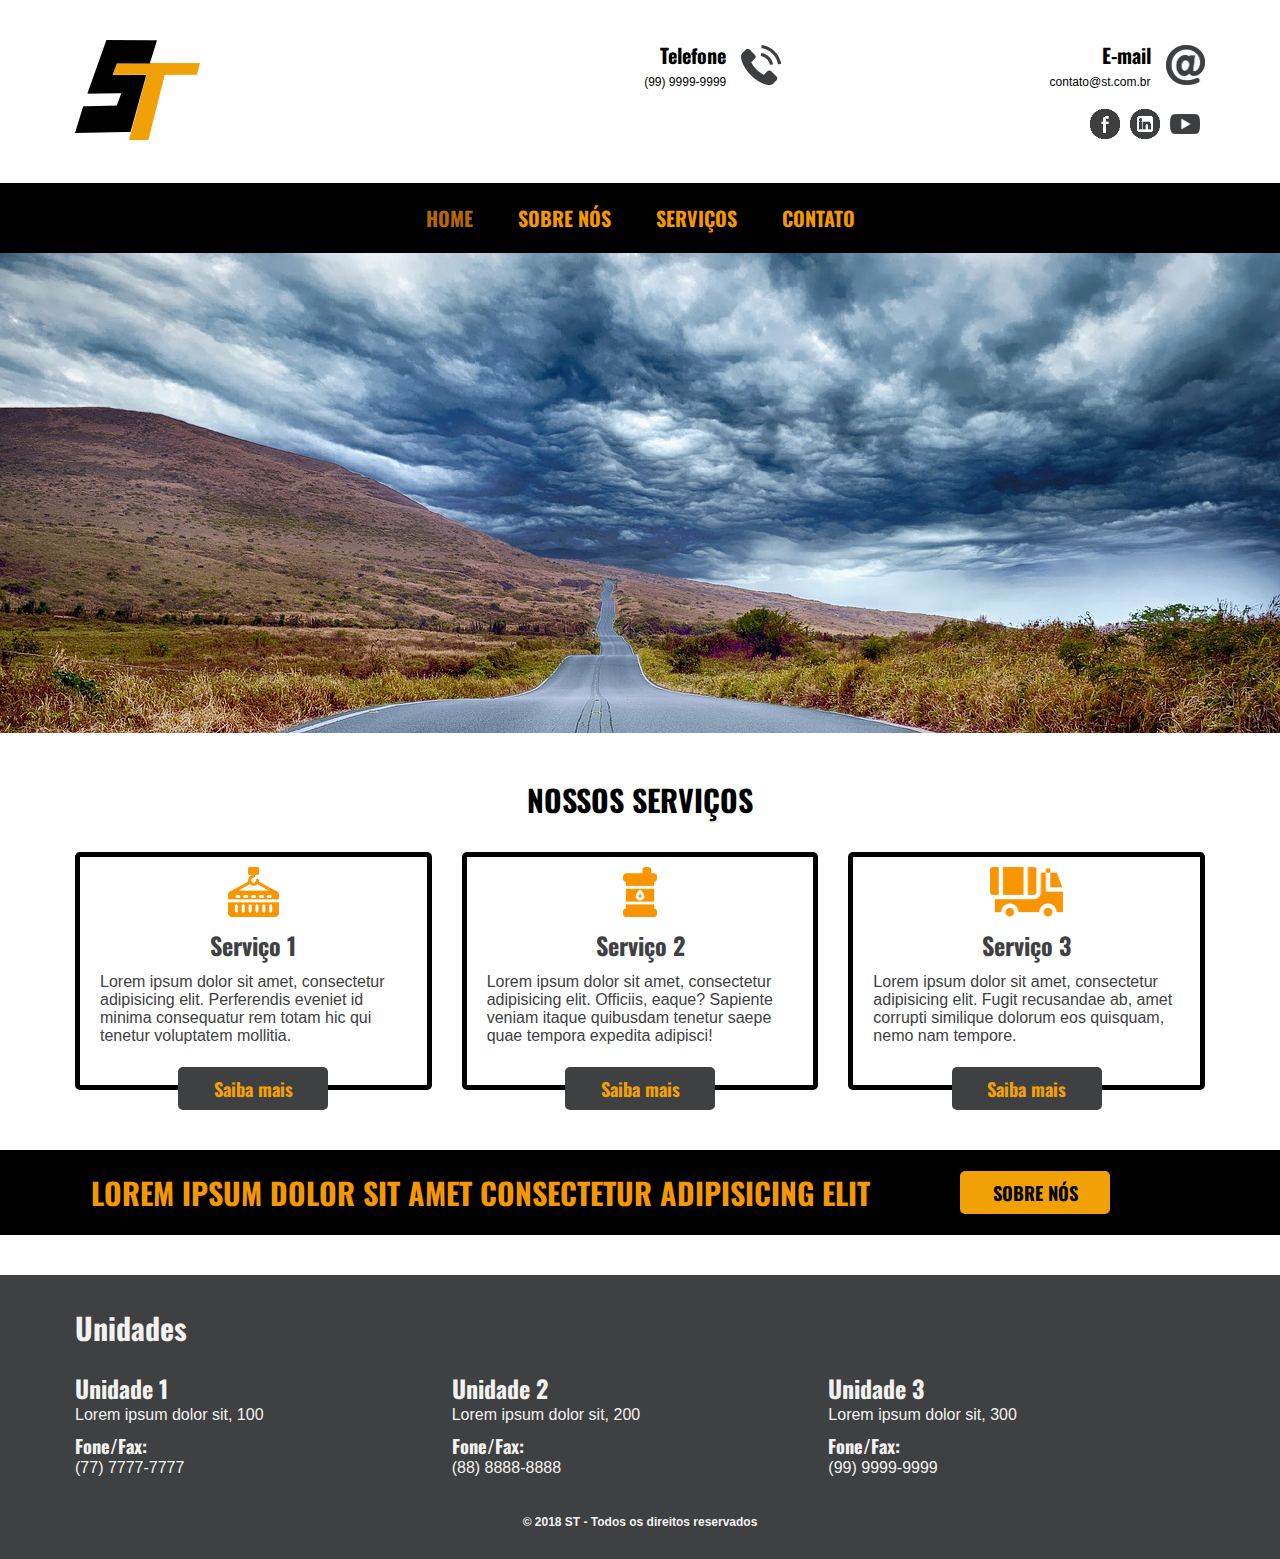
<file: index.html>
<!doctype html>
<html lang="pt-br">
    <head>
        <meta charset="utf-8">
        <meta name="viewport" content="width=device-width, initial-scale=1">
        <title>ST</title>
        <link rel="stylesheet" href="assets/css/style.css">
    </head>
    <body>
		<header class="container row">
			<div class="col _25">
				<h1 id="logo" title="ST">ST</h1>
			</div>

			<div class="col _75">
				<div class="row">
					<div class="col contact-item">
						<img src="assets/img/icons/telefone.png" alt="Ícone de Telefone">
						<h2>Telefone</h2>
						<address>(99) 9999-9999</address>
					</div>

					<div class="col contact-item">
						<img src="assets/img/icons/email.png" alt="Ícone de E-mail">
						<h2>E-mail</h2>
						<address><a href="mailto:contato@st.com.br" class="mail">contato@st.com.br</a></address>
					</div>
				</div>

				<div class="row" id="social-icons">
					<a href="#" target="_blank"><img src="assets/img/icons/facebook.png" alt="Ícone do Facebook"></a>
					<a href="#" target="_blank"><img src="assets/img/icons/linkedin.png" alt="Ícone do Linkedin"></a>
					<a href="#" target="_blank"><img src="assets/img/icons/youtube.png" alt="Ícone do Youtube"></a>
				</div>
			</div>
		</header>

		<nav id="menu">
			<button id="menu-control" onclick="controlMenu()">
				<img src="assets/img/icons/menu.png" alt="Ícone do menu">
			</button>
			<ul id="menu-container" class="close">
				<li class="menu-item" id="selected">Home</li>
				<li class="menu-item"><a href="sobre-nos.html">Sobre Nós</a></li>
				<li class="menu-item"><a href="servicos.html">Serviços</a></li>
				<li class="menu-item"><a href="contato.html">Contato</a></li>
			</ul>
		</nav>
		
		<main>
			<div id="banner">
				<img src="assets/img/banner.jpg" alt="Banner - ST">
			</div>

			<section class="container" id="services">
				<h2>Nossos Serviços</h2>
				<div class="row services-container">
					<div class="col services-item">
						<img src="assets/img/icons/servico1-icon.png" alt="Ícone do serviço 1">
						<h3>Serviço 1</h3>
						<p>Lorem ipsum dolor sit amet, consectetur adipisicing elit. Perferendis eveniet id minima consequatur rem totam hic qui tenetur voluptatem mollitia.</p>
						<a href="servico1.html" class="btn services-btn">Saiba mais</a>
					</div>
					<div class="col services-item">
						<img src="assets/img/icons/servico2-icon.png" alt="Ícone do serviço 2">
						<h3>Serviço 2</h3>
						<p>Lorem ipsum dolor sit amet, consectetur adipisicing elit. Officiis, eaque? Sapiente veniam itaque quibusdam tenetur saepe quae tempora expedita adipisci!</p>
						<a href="servico2.html" class="btn services-btn">Saiba mais</a>
					</div>
					<div class="col services-item">
						<img src="assets/img/icons/servico3-icon.png" alt="Ícone do serviço 3">
						<h3>Serviço 3</h3>
						<p>Lorem ipsum dolor sit amet, consectetur adipisicing elit. Fugit recusandae ab, amet corrupti similique dolorum eos quisquam, nemo nam tempore.</p>
						<a href="servico3.html" class="btn services-btn">Saiba mais</a>
					</div>
				</div>	
			</section>

			<div id="slogan" class="row">
				<div class="col _75">
					<h2>Lorem ipsum dolor sit amet consectetur adipisicing elit</h2>
				</div>
				<div class="col _25">
					<a href="sobre-nos.html" class="btn" id="slogan-btn">Sobre nós</a>
				</div>
			</div>
		</main>

		<footer>
			<div class="container">
				<h2>Unidades</h2>
				<div class="row">
					<div class="col location-container">
						<div class="location-info">
							<h3>Unidade 1</h3>
							<address>Lorem ipsum dolor sit, 100</address>
						</div>
							
						<div class="location-info">
							<h4>Fone/Fax:</h4>
							<address>(77) 7777-7777</address>
						</div>
					</div>

					<div class="col location-container">
						<div class="location-info">
							<h3>Unidade 2</h3>
							<address>Lorem ipsum dolor sit, 200</address>
						</div>
							
						<div class="location-info">
							<h4>Fone/Fax:</h4>
							<address>(88) 8888-8888</address>
						</div>
					</div>

					<div class="col location-container">
						<div class="location-info">
							<h3>Unidade 3</h3>
							<address>Lorem ipsum dolor sit, 300</address>
						</div>
							
						<div class="location-info">
							<h4>Fone/Fax:</h4>
							<address>(99) 9999-9999</address>
						</div>
					</div>
				</div>
				<p id="copy">© 2018 ST - Todos os direitos reservados</p>
			</div>
		</footer>

		<script src="assets/js/main.js"></script>
    </body>
</html>
</file>
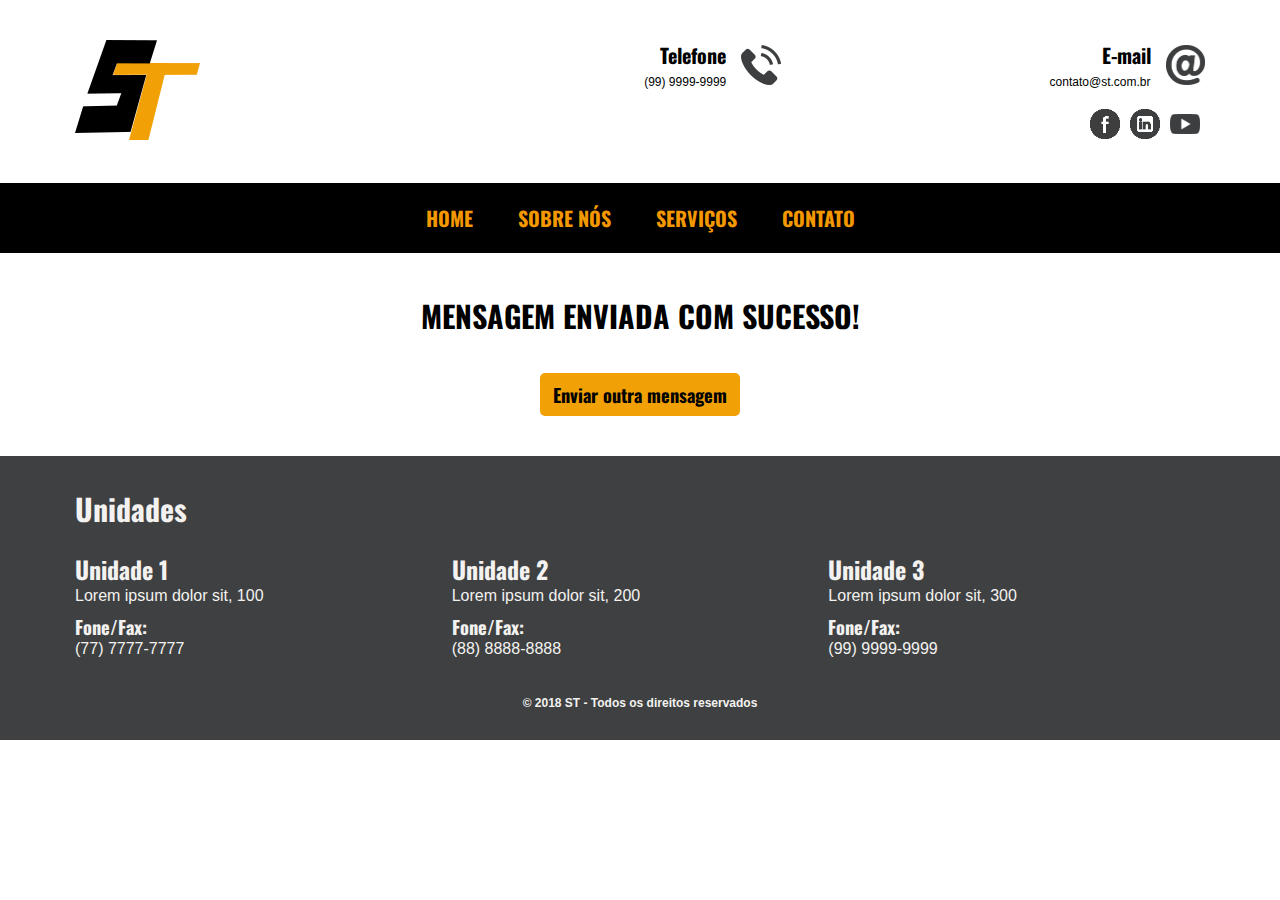
<file: confirmacao.html>
<!doctype html>
<html lang="pt-br">
    <head>
        <meta charset="utf-8">
        <meta name="viewport" content="width=device-width, initial-scale=1">
        <title>Confirmação de Envio - ST</title>
        <link rel="stylesheet" href="assets/css/style.css">
    </head>
    <body>
		<header class="container row">
			<div class="col _25">
				<h1 id="logo" title="ST">ST</h1>
			</div>

			<div class="col _75">
				<div class="row">
					<div class="col contact-item">
						<img src="assets/img/icons/telefone.png" alt="Ícone de Telefone">
						<h2>Telefone</h2>
						<address>(99) 9999-9999</address>
					</div>

					<div class="col contact-item">
						<img src="assets/img/icons/email.png" alt="Ícone de E-mail">
						<h2>E-mail</h2>
						<address><a href="mailto:contato@st.com.br" class="mail">contato@st.com.br</a></address>
					</div>
				</div>

				<div class="row" id="social-icons">
					<a href="#" target="_blank"><img src="assets/img/icons/facebook.png" alt="Ícone do Facebook"></a>
					<a href="#" target="_blank"><img src="assets/img/icons/linkedin.png" alt="Ícone do Linkedin"></a>
					<a href="#" target="_blank"><img src="assets/img/icons/youtube.png" alt="Ícone do Youtube"></a>
				</div>
			</div>
		</header>

		<nav id="menu">
			<button id="menu-control" onclick="controlMenu()">
				<img src="assets/img/icons/menu.png" alt="Ícone do menu">
			</button>
			<ul id="menu-container" class="close">
				<li class="menu-item"><a href="index.html">Home</a></li>
				<li class="menu-item"><a href="sobre-nos.html">Sobre Nós</a></li>
				<li class="menu-item"><a href="servicos.html">Serviços</a></li>
				<li class="menu-item"><a href="contato.html">Contato</a></li>
			</ul>
		</nav>
		
		<main class="container page">
			<div class="page-title">
				<h2>Mensagem enviada com sucesso!</h2>

			</div>
			<a href="contato.html" class="btn page-btn center-btn">Enviar outra mensagem</a>
		</main>

		<footer>
			<div class="container">
				<h2>Unidades</h2>
				<div class="row">
					<div class="col location-container">
						<div class="location-info">
							<h3>Unidade 1</h3>
							<address>Lorem ipsum dolor sit, 100</address>
						</div>
							
						<div class="location-info">
							<h4>Fone/Fax:</h4>
							<address>(77) 7777-7777</address>
						</div>
					</div>

					<div class="col location-container">
						<div class="location-info">
							<h3>Unidade 2</h3>
							<address>Lorem ipsum dolor sit, 200</address>
						</div>
							
						<div class="location-info">
							<h4>Fone/Fax:</h4>
							<address>(88) 8888-8888</address>
						</div>
					</div>

					<div class="col location-container">
						<div class="location-info">
							<h3>Unidade 3</h3>
							<address>Lorem ipsum dolor sit, 300</address>
						</div>
							
						<div class="location-info">
							<h4>Fone/Fax:</h4>
							<address>(99) 9999-9999</address>
						</div>
					</div>
				</div>
				<p id="copy">© 2018 ST - Todos os direitos reservados</p>
			</div>
		</footer>

		<script src="assets/js/main.js"></script>
    </body>
</html>
</file>
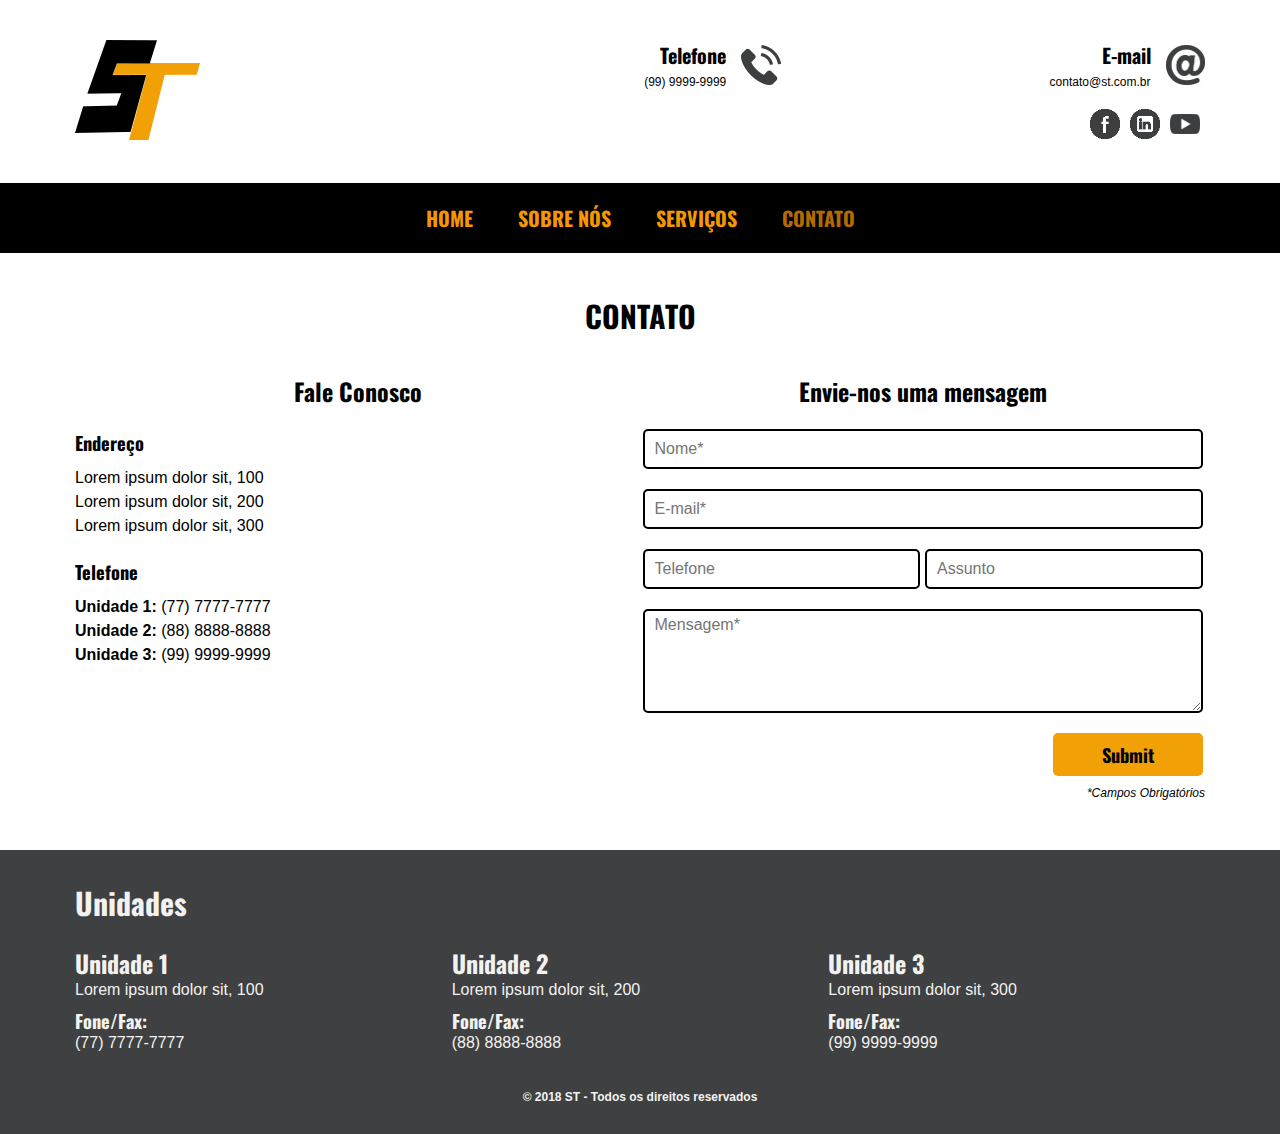
<file: contato.html>
<!doctype html>
<html lang="pt-br">
    <head>
        <meta charset="utf-8">
        <meta name="viewport" content="width=device-width, initial-scale=1">
        <title>Contato - ST</title>
        <link rel="stylesheet" href="assets/css/style.css">
    </head>
    <body>
		<header class="container row">
			<div class="col _25">
				<h1 id="logo" title="ST">ST</h1>
			</div>

			<div class="col _75">
				<div class="row">
					<div class="col contact-item">
						<img src="assets/img/icons/telefone.png" alt="Ícone de Telefone">
						<h2>Telefone</h2>
						<address>(99) 9999-9999</address>
					</div>

					<div class="col contact-item">
						<img src="assets/img/icons/email.png" alt="Ícone de E-mail">
						<h2>E-mail</h2>
						<address><a href="mailto:contato@st.com.br" class="mail">contato@st.com.br</a></address>
					</div>
				</div>

				<div class="row" id="social-icons">
					<a href="#" target="_blank"><img src="assets/img/icons/facebook.png" alt="Ícone do Facebook"></a>
					<a href="#" target="_blank"><img src="assets/img/icons/linkedin.png" alt="Ícone do Linkedin"></a>
					<a href="#" target="_blank"><img src="assets/img/icons/youtube.png" alt="Ícone do Youtube"></a>
				</div>
			</div>
		</header>

		<nav id="menu">
			<button id="menu-control" onclick="controlMenu()">
				<img src="assets/img/icons/menu.png" alt="Ícone do menu">
			</button>
			<ul id="menu-container" class="close">
				<li class="menu-item"><a href="index.html">Home</a></li>
				<li class="menu-item"><a href="sobre-nos.html">Sobre Nós</a></li>
				<li class="menu-item"><a href="servicos.html">Serviços</a></li>
				<li class="menu-item" id="selected">Contato</li>
			</ul>
		</nav>
		
		<main class="container page">
			<div class="page-title">
				<h2>Contato</h2>
			</div>

			<div class="row">
				<div class="col _50 contact-container">
					<h3 class="contact-title">Fale Conosco</h3>
					<div class="contact-info">
						<h4>Endereço</h4>
						<ul>
							<li><address>Lorem ipsum dolor sit, 100</address></li>
							<li><address>Lorem ipsum dolor sit, 200</address></li>
							<li><address>Lorem ipsum dolor sit, 300</address></li>
						</ul>
					</div>
					
					<div class="contact-info">
						<h4>Telefone</h4>
						<ul>
							<li>
								<address><span>Unidade 1:</span> (77) 7777-7777</address>
							</li>
							<li>
								<address><span>Unidade 2:</span> (88) 8888-8888</address>
							</li>
							<li>
								<address><span>Unidade 3:</span> (99) 9999-9999</address>
							</li>
						</ul>
					</div>
				</div>
				<div class="col _50 contact-container">
					<h3 class="contact-title">Envie-nos uma mensagem</h3>

					<form method="post" action="confirmacao.html" class="row contact-form">
						<input type="text" name="name" placeholder="Nome*" class="contact-input" required>
						<input type="email" name="email" placeholder="E-mail*" class="contact-input" required>
						<input type="tel" name="telefone" placeholder="Telefone" class="contact-input _50">
						<input type="text" name="assunto" placeholder="Assunto" class="contact-input _50">
						<textarea name="msg" placeholder="Mensagem*" rows="5" class="contact-input" required></textarea>
						<input type="submit" class="btn submit-btn">
					</form>
					<span id="span-form">*Campos Obrigatórios</span>
				</div>
			</div>
		</main>

		<footer>
			<div class="container">
				<h2>Unidades</h2>
				<div class="row">
					<div class="col location-container">
						<div class="location-info">
							<h3>Unidade 1</h3>
							<address>Lorem ipsum dolor sit, 100</address>
						</div>
							
						<div class="location-info">
							<h4>Fone/Fax:</h4>
							<address>(77) 7777-7777</address>
						</div>
					</div>

					<div class="col location-container">
						<div class="location-info">
							<h3>Unidade 2</h3>
							<address>Lorem ipsum dolor sit, 200</address>
						</div>
							
						<div class="location-info">
							<h4>Fone/Fax:</h4>
							<address>(88) 8888-8888</address>
						</div>
					</div>

					<div class="col location-container">
						<div class="location-info">
							<h3>Unidade 3</h3>
							<address>Lorem ipsum dolor sit, 300</address>
						</div>
							
						<div class="location-info">
							<h4>Fone/Fax:</h4>
							<address>(99) 9999-9999</address>
						</div>
					</div>
				</div>
				<p id="copy">© 2018 ST - Todos os direitos reservados</p>
			</div>
		</footer>

		<script src="assets/js/main.js"></script>
    </body>
</html>
</file>
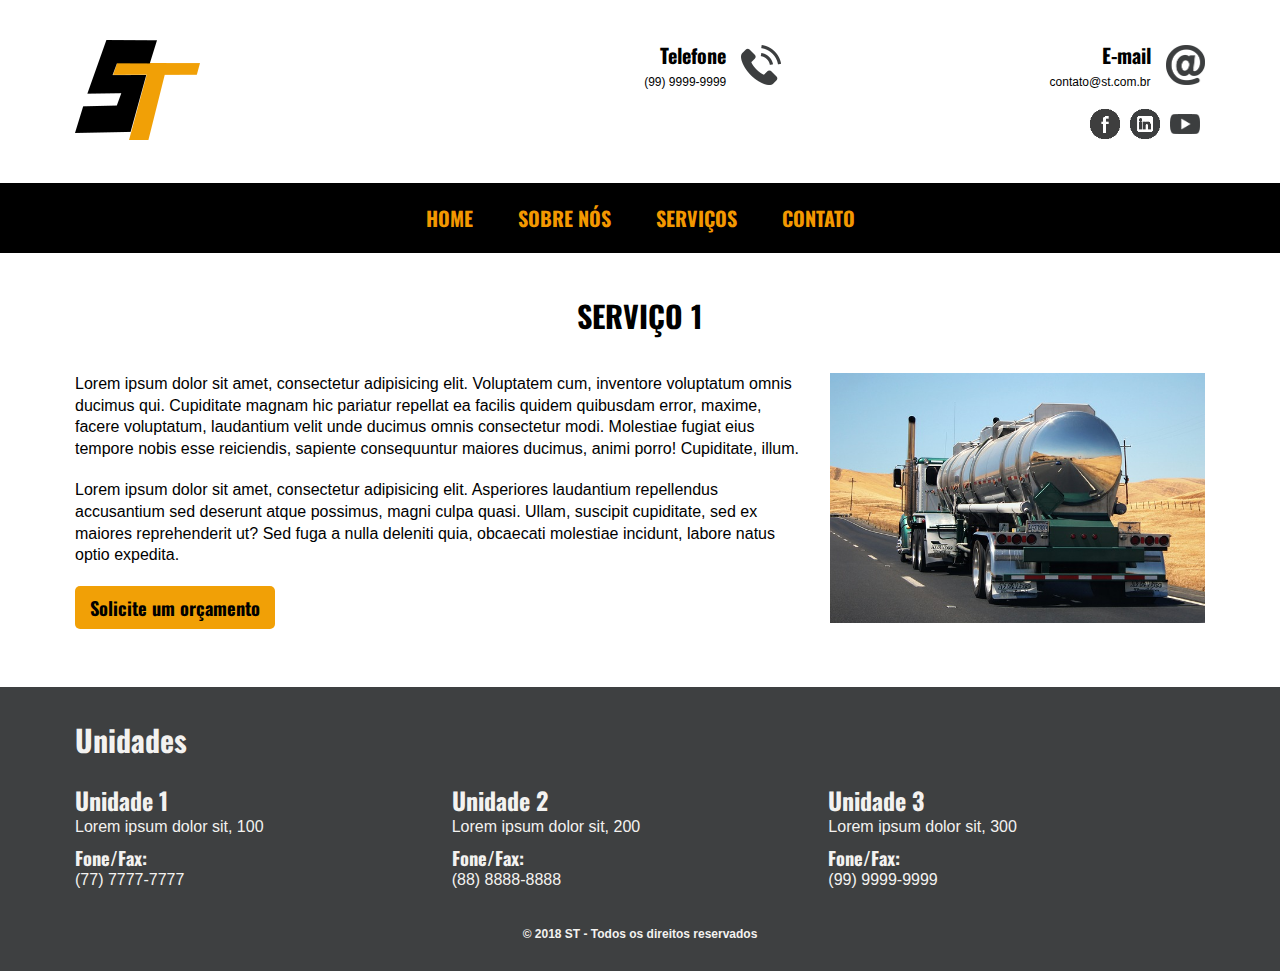
<file: servico1.html>
<!doctype html>
<html lang="pt-br">
    <head>
        <meta charset="utf-8">
        <meta name="viewport" content="width=device-width, initial-scale=1">
        <title>Serviço 1 - ST</title>
        <link rel="stylesheet" href="assets/css/style.css">
    </head>
    <body>
		<header class="container row">
			<div class="col _25">
				<h1 id="logo" title="ST">ST</h1>
			</div>

			<div class="col _75">
				<div class="row">
					<div class="col contact-item">
						<img src="assets/img/icons/telefone.png" alt="Ícone de Telefone">
						<h2>Telefone</h2>
						<address>(99) 9999-9999</address>
					</div>

					<div class="col contact-item">
						<img src="assets/img/icons/email.png" alt="Ícone de E-mail">
						<h2>E-mail</h2>
						<address><a href="mailto:contato@st.com.br" class="mail">contato@st.com.br</a></address>
					</div>
				</div>

				<div class="row" id="social-icons">
					<a href="#" target="_blank"><img src="assets/img/icons/facebook.png" alt="Ícone do Facebook"></a>
					<a href="#" target="_blank"><img src="assets/img/icons/linkedin.png" alt="Ícone do Linkedin"></a>
					<a href="#" target="_blank"><img src="assets/img/icons/youtube.png" alt="Ícone do Youtube"></a>
				</div>
			</div>
		</header>

		<nav id="menu">
			<button id="menu-control" onclick="controlMenu()">
				<img src="assets/img/icons/menu.png" alt="Ícone do menu">
			</button>
			<ul id="menu-container" class="close">
				<li class="menu-item"><a href="index.html">Home</a></li>
				<li class="menu-item"><a href="sobre-nos.html">Sobre Nós</a></li>
				<li class="menu-item"><a href="servicos.html">Serviços</a></li>
				<li class="menu-item"><a href="contato.html">Contato</a></li>
			</ul>
		</nav>
		
		<main class="container page">
			<div class="page-title">
				<h2>Serviço 1</h2>
			</div>

			<div class="row">
				<div class="col _65">
					<p>Lorem ipsum dolor sit amet, consectetur adipisicing elit. Voluptatem cum, inventore voluptatum omnis ducimus qui. Cupiditate magnam hic pariatur repellat ea facilis quidem quibusdam error, maxime, facere voluptatum, laudantium velit unde ducimus omnis consectetur modi. Molestiae fugiat eius tempore nobis esse reiciendis, sapiente consequuntur maiores ducimus, animi porro! Cupiditate, illum.</p>
					<p>Lorem ipsum dolor sit amet, consectetur adipisicing elit. Asperiores laudantium repellendus accusantium sed deserunt atque possimus, magni culpa quasi. Ullam, suscipit cupiditate, sed ex maiores reprehenderit ut? Sed fuga a nulla deleniti quia, obcaecati molestiae incidunt, labore natus optio expedita.</p>
					<a href="contato.html" class="btn page-btn">Solicite um orçamento</a>
				</div>
				<div class="col _35">
					<img src="assets/img/caminhao01.jpg" alt="Caminhão de combustível da ST" class="page-img img-right">
				</div>
			</div>
		</main>

		<footer>
			<div class="container">
				<h2>Unidades</h2>
				<div class="row">
					<div class="col location-container">
						<div class="location-info">
							<h3>Unidade 1</h3>
							<address>Lorem ipsum dolor sit, 100</address>
						</div>
							
						<div class="location-info">
							<h4>Fone/Fax:</h4>
							<address>(77) 7777-7777</address>
						</div>
					</div>

					<div class="col location-container">
						<div class="location-info">
							<h3>Unidade 2</h3>
							<address>Lorem ipsum dolor sit, 200</address>
						</div>
							
						<div class="location-info">
							<h4>Fone/Fax:</h4>
							<address>(88) 8888-8888</address>
						</div>
					</div>

					<div class="col location-container">
						<div class="location-info">
							<h3>Unidade 3</h3>
							<address>Lorem ipsum dolor sit, 300</address>
						</div>
							
						<div class="location-info">
							<h4>Fone/Fax:</h4>
							<address>(99) 9999-9999</address>
						</div>
					</div>
				</div>
				<p id="copy">© 2018 ST - Todos os direitos reservados</p>
			</div>
		</footer>

		<script src="assets/js/main.js"></script>
    </body>
</html>
</file>
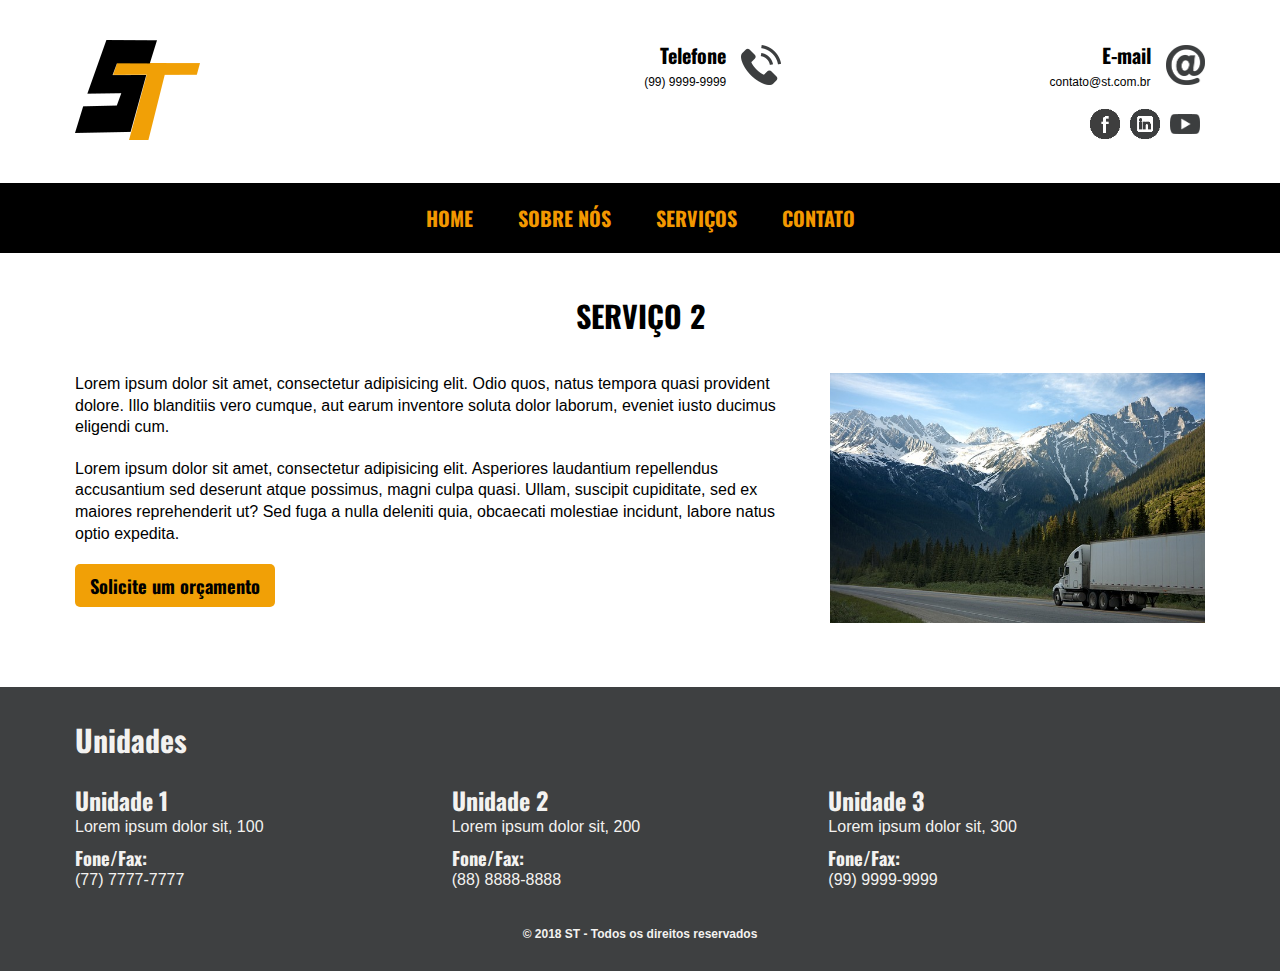
<file: servico2.html>
<!doctype html>
<html lang="pt-br">
    <head>
        <meta charset="utf-8">
        <meta name="viewport" content="width=device-width, initial-scale=1">
        <title>Serviço 2 - ST</title>
        <link rel="stylesheet" href="assets/css/style.css">
    </head>
    <body>
		<header class="container row">
			<div class="col _25">
				<h1 id="logo" title="ST">ST</h1>
			</div>

			<div class="col _75">
				<div class="row">
					<div class="col contact-item">
						<img src="assets/img/icons/telefone.png" alt="Ícone de Telefone">
						<h2>Telefone</h2>
						<address>(99) 9999-9999</address>
					</div>

					<div class="col contact-item">
						<img src="assets/img/icons/email.png" alt="Ícone de E-mail">
						<h2>E-mail</h2>
						<address><a href="mailto:contato@st.com.br" class="mail">contato@st.com.br</a></address>
					</div>
				</div>

				<div class="row" id="social-icons">
					<a href="#" target="_blank"><img src="assets/img/icons/facebook.png" alt="Ícone do Facebook"></a>
					<a href="#" target="_blank"><img src="assets/img/icons/linkedin.png" alt="Ícone do Linkedin"></a>
					<a href="#" target="_blank"><img src="assets/img/icons/youtube.png" alt="Ícone do Youtube"></a>
				</div>
			</div>
		</header>

		<nav id="menu">
			<button id="menu-control" onclick="controlMenu()">
				<img src="assets/img/icons/menu.png" alt="Ícone do menu">
			</button>
			<ul id="menu-container" class="close">
				<li class="menu-item"><a href="index.html">Home</a></li>
				<li class="menu-item"><a href="sobre-nos.html">Sobre Nós</a></li>
				<li class="menu-item"><a href="servicos.html">Serviços</a></li>
				<li class="menu-item"><a href="contato.html">Contato</a></li>
			</ul>
		</nav>
		
		<main class="container page">
			<div class="page-title">
				<h2>Serviço 2</h2>
			</div>

			<div class="row">
				<div class="col _65">
					<p>Lorem ipsum dolor sit amet, consectetur adipisicing elit. Odio quos, natus tempora quasi provident dolore. Illo blanditiis vero cumque, aut earum inventore soluta dolor laborum, eveniet iusto ducimus eligendi cum.</p>
					<p>Lorem ipsum dolor sit amet, consectetur adipisicing elit. Asperiores laudantium repellendus accusantium sed deserunt atque possimus, magni culpa quasi. Ullam, suscipit cupiditate, sed ex maiores reprehenderit ut? Sed fuga a nulla deleniti quia, obcaecati molestiae incidunt, labore natus optio expedita.</p>
					<a href="contato.html" class="btn page-btn">Solicite um orçamento</a>
				</div>
				<div class="col _35">
					<img src="assets/img/caminhao02.jpg" alt="Caminhão com container da ST" class="page-img img-right">
				</div>
			</div>
		</main>

		<footer>
			<div class="container">
				<h2>Unidades</h2>
				<div class="row">
					<div class="col location-container">
						<div class="location-info">
							<h3>Unidade 1</h3>
							<address>Lorem ipsum dolor sit, 100</address>
						</div>
							
						<div class="location-info">
							<h4>Fone/Fax:</h4>
							<address>(77) 7777-7777</address>
						</div>
					</div>

					<div class="col location-container">
						<div class="location-info">
							<h3>Unidade 2</h3>
							<address>Lorem ipsum dolor sit, 200</address>
						</div>
							
						<div class="location-info">
							<h4>Fone/Fax:</h4>
							<address>(88) 8888-8888</address>
						</div>
					</div>

					<div class="col location-container">
						<div class="location-info">
							<h3>Unidade 3</h3>
							<address>Lorem ipsum dolor sit, 300</address>
						</div>
							
						<div class="location-info">
							<h4>Fone/Fax:</h4>
							<address>(99) 9999-9999</address>
						</div>
					</div>
				</div>
				<p id="copy">© 2018 ST - Todos os direitos reservados</p>
			</div>
		</footer>

		<script src="assets/js/main.js"></script>
    </body>
</html>
</file>
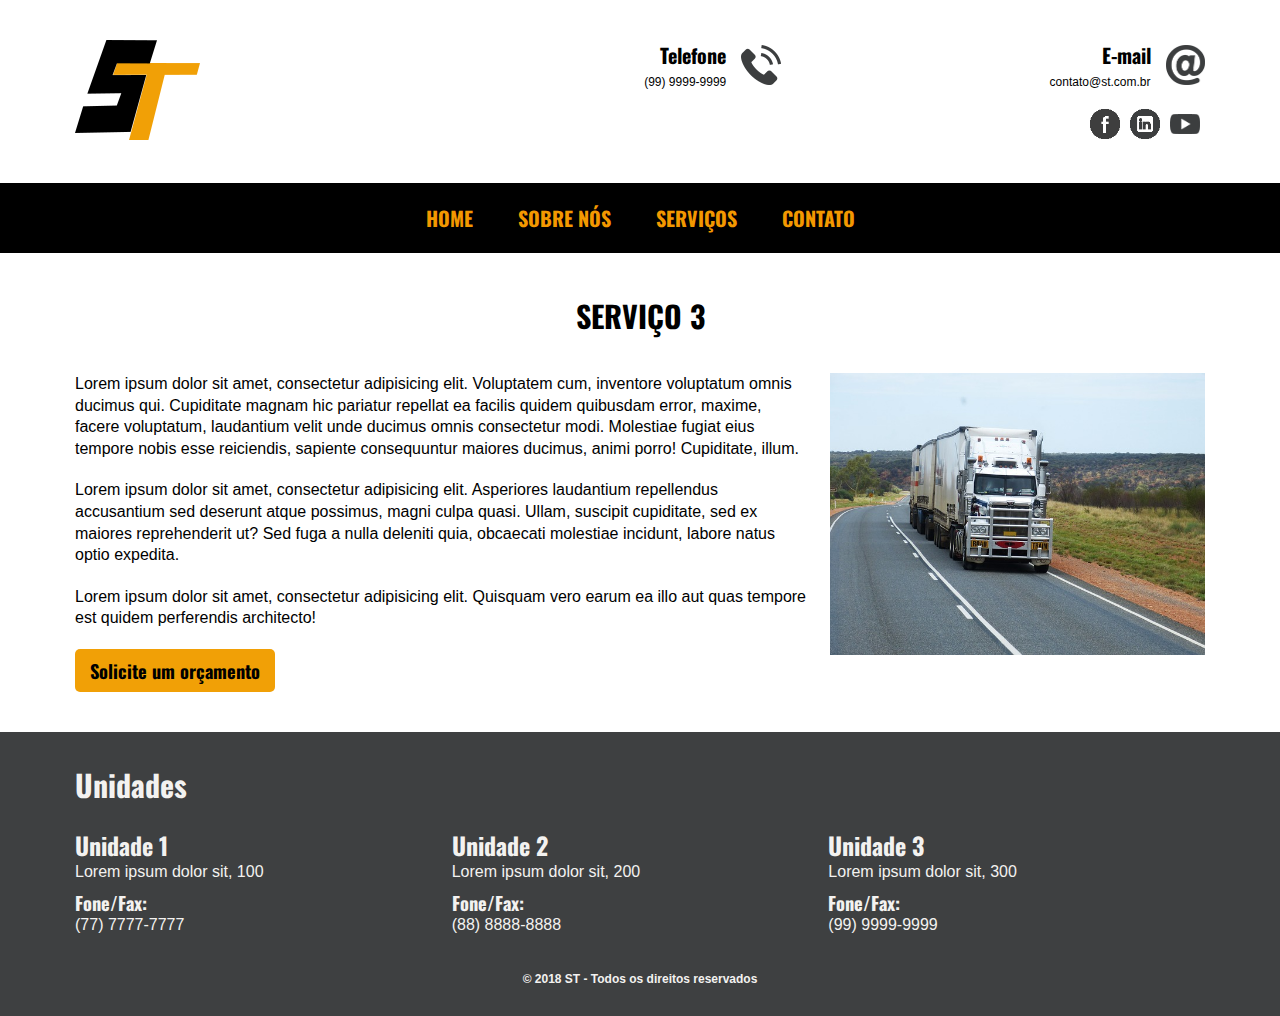
<file: servico3.html>
<!doctype html>
<html lang="pt-br">
    <head>
        <meta charset="utf-8">
        <meta name="viewport" content="width=device-width, initial-scale=1">
        <title>Serviço 3 - ST</title>
        <link rel="stylesheet" href="assets/css/style.css">
    </head>
    <body>
		<header class="container row">
			<div class="col _25">
				<h1 id="logo" title="ST">ST</h1>
			</div>

			<div class="col _75">
				<div class="row">
					<div class="col contact-item">
						<img src="assets/img/icons/telefone.png" alt="Ícone de Telefone">
						<h2>Telefone</h2>
						<address>(99) 9999-9999</address>
					</div>

					<div class="col contact-item">
						<img src="assets/img/icons/email.png" alt="Ícone de E-mail">
						<h2>E-mail</h2>
						<address><a href="mailto:contato@st.com.br" class="mail">contato@st.com.br</a></address>
					</div>
				</div>

				<div class="row" id="social-icons">
					<a href="#" target="_blank"><img src="assets/img/icons/facebook.png" alt="Ícone do Facebook"></a>
					<a href="#" target="_blank"><img src="assets/img/icons/linkedin.png" alt="Ícone do Linkedin"></a>
					<a href="#" target="_blank"><img src="assets/img/icons/youtube.png" alt="Ícone do Youtube"></a>
				</div>
			</div>
		</header>

		<nav id="menu">
			<button id="menu-control" onclick="controlMenu()">
				<img src="assets/img/icons/menu.png" alt="Ícone do menu">
			</button>
			<ul id="menu-container" class="close">
				<li class="menu-item"><a href="index.html">Home</a></li>
				<li class="menu-item"><a href="sobre-nos.html">Sobre Nós</a></li>
				<li class="menu-item"><a href="servicos.html">Serviços</a></li>
				<li class="menu-item"><a href="contato.html">Contato</a></li>
			</ul>
		</nav>
		
		<main class="container page">
			<div class="page-title">
				<h2>Serviço 3</h2>
			</div>

			<div class="row">
				<div class="col _65">
					<p>Lorem ipsum dolor sit amet, consectetur adipisicing elit. Voluptatem cum, inventore voluptatum omnis ducimus qui. Cupiditate magnam hic pariatur repellat ea facilis quidem quibusdam error, maxime, facere voluptatum, laudantium velit unde ducimus omnis consectetur modi. Molestiae fugiat eius tempore nobis esse reiciendis, sapiente consequuntur maiores ducimus, animi porro! Cupiditate, illum.</p>
					<p>Lorem ipsum dolor sit amet, consectetur adipisicing elit. Asperiores laudantium repellendus accusantium sed deserunt atque possimus, magni culpa quasi. Ullam, suscipit cupiditate, sed ex maiores reprehenderit ut? Sed fuga a nulla deleniti quia, obcaecati molestiae incidunt, labore natus optio expedita.</p>
					<p>Lorem ipsum dolor sit amet, consectetur adipisicing elit. Quisquam vero earum ea illo aut quas tempore est quidem perferendis architecto!</p>
					<a href="contato.html" class="btn page-btn">Solicite um orçamento</a>
				</div>
				<div class="col _35">
					<img src="assets/img/caminhao03.jpg" alt="Caminhão na rodovia da ST" class="page-img img-right">
				</div>
			</div>
		</main>

		<footer>
			<div class="container">
				<h2>Unidades</h2>
				<div class="row">
					<div class="col location-container">
						<div class="location-info">
							<h3>Unidade 1</h3>
							<address>Lorem ipsum dolor sit, 100</address>
						</div>
							
						<div class="location-info">
							<h4>Fone/Fax:</h4>
							<address>(77) 7777-7777</address>
						</div>
					</div>

					<div class="col location-container">
						<div class="location-info">
							<h3>Unidade 2</h3>
							<address>Lorem ipsum dolor sit, 200</address>
						</div>
							
						<div class="location-info">
							<h4>Fone/Fax:</h4>
							<address>(88) 8888-8888</address>
						</div>
					</div>

					<div class="col location-container">
						<div class="location-info">
							<h3>Unidade 3</h3>
							<address>Lorem ipsum dolor sit, 300</address>
						</div>
							
						<div class="location-info">
							<h4>Fone/Fax:</h4>
							<address>(99) 9999-9999</address>
						</div>
					</div>
				</div>
				<p id="copy">© 2018 ST - Todos os direitos reservados</p>
			</div>
		</footer>

		<script src="assets/js/main.js"></script>
    </body>
</html>
</file>
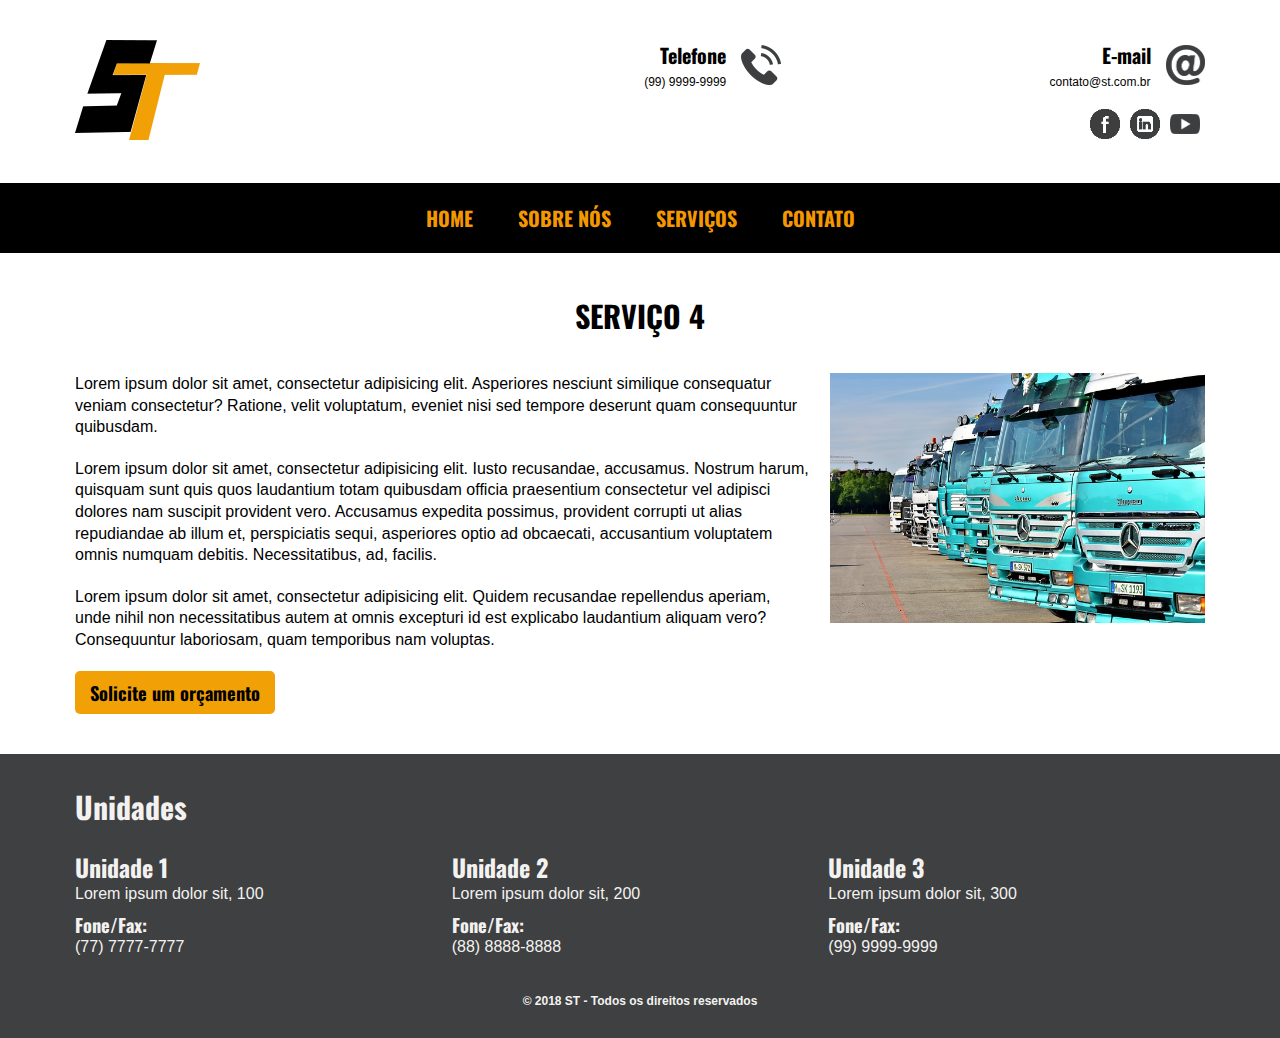
<file: servico4.html>
<!doctype html>
<html lang="pt-br">
    <head>
        <meta charset="utf-8">
        <meta name="viewport" content="width=device-width, initial-scale=1">
        <title>Serviço 4 - ST</title>
        <link rel="stylesheet" href="assets/css/style.css">
    </head>
    <body>
		<header class="container row">
			<div class="col _25">
				<h1 id="logo" title="ST">ST</h1>
			</div>

			<div class="col _75">
				<div class="row">
					<div class="col contact-item">
						<img src="assets/img/icons/telefone.png" alt="Ícone de Telefone">
						<h2>Telefone</h2>
						<address>(99) 9999-9999</address>
					</div>

					<div class="col contact-item">
						<img src="assets/img/icons/email.png" alt="Ícone de E-mail">
						<h2>E-mail</h2>
						<address><a href="mailto:contato@st.com.br" class="mail">contato@st.com.br</a></address>
					</div>
				</div>

				<div class="row" id="social-icons">
					<a href="#" target="_blank"><img src="assets/img/icons/facebook.png" alt="Ícone do Facebook"></a>
					<a href="#" target="_blank"><img src="assets/img/icons/linkedin.png" alt="Ícone do Linkedin"></a>
					<a href="#" target="_blank"><img src="assets/img/icons/youtube.png" alt="Ícone do Youtube"></a>
				</div>
			</div>
		</header>

		<nav id="menu">
			<button id="menu-control" onclick="controlMenu()">
				<img src="assets/img/icons/menu.png" alt="Ícone do menu">
			</button>
			<ul id="menu-container" class="close">
				<li class="menu-item"><a href="index.html">Home</a></li>
				<li class="menu-item"><a href="sobre-nos.html">Sobre Nós</a></li>
				<li class="menu-item"><a href="servicos.html">Serviços</a></li>
				<li class="menu-item"><a href="contato.html">Contato</a></li>
			</ul>
		</nav>
		
		<main class="container page">
			<div class="page-title">
				<h2>Serviço 4</h2>
			</div>

			<div class="row">
				<div class="col _65">
					<p>Lorem ipsum dolor sit amet, consectetur adipisicing elit. Asperiores nesciunt similique consequatur veniam consectetur? Ratione, velit voluptatum, eveniet nisi sed tempore deserunt quam consequuntur quibusdam.</p>
					<p>Lorem ipsum dolor sit amet, consectetur adipisicing elit. Iusto recusandae, accusamus. Nostrum harum, quisquam sunt quis quos laudantium totam quibusdam officia praesentium consectetur vel adipisci dolores nam suscipit provident vero. Accusamus expedita possimus, provident corrupti ut alias repudiandae ab illum et, perspiciatis sequi, asperiores optio ad obcaecati, accusantium voluptatem omnis numquam debitis. Necessitatibus, ad, facilis.</p>
					<p>Lorem ipsum dolor sit amet, consectetur adipisicing elit. Quidem recusandae repellendus aperiam, unde nihil non necessitatibus autem at omnis excepturi id est explicabo laudantium aliquam vero? Consequuntur laboriosam, quam temporibus nam voluptas.</p>
					<a href="contato.html" class="btn page-btn">Solicite um orçamento</a>
				</div>
				<div class="col _35">
					<img src="assets/img/caminhoes.jpg" alt="Caminhões estacionados da ST" class="page-img img-right">
				</div>
			</div>
		</main>

		<footer>
			<div class="container">
				<h2>Unidades</h2>
				<div class="row">
					<div class="col location-container">
						<div class="location-info">
							<h3>Unidade 1</h3>
							<address>Lorem ipsum dolor sit, 100</address>
						</div>
							
						<div class="location-info">
							<h4>Fone/Fax:</h4>
							<address>(77) 7777-7777</address>
						</div>
					</div>

					<div class="col location-container">
						<div class="location-info">
							<h3>Unidade 2</h3>
							<address>Lorem ipsum dolor sit, 200</address>
						</div>
							
						<div class="location-info">
							<h4>Fone/Fax:</h4>
							<address>(88) 8888-8888</address>
						</div>
					</div>

					<div class="col location-container">
						<div class="location-info">
							<h3>Unidade 3</h3>
							<address>Lorem ipsum dolor sit, 300</address>
						</div>
							
						<div class="location-info">
							<h4>Fone/Fax:</h4>
							<address>(99) 9999-9999</address>
						</div>
					</div>
				</div>
				<p id="copy">© 2018 ST - Todos os direitos reservados</p>
			</div>
		</footer>

		<script src="assets/js/main.js"></script>
    </body>
</html>
</file>
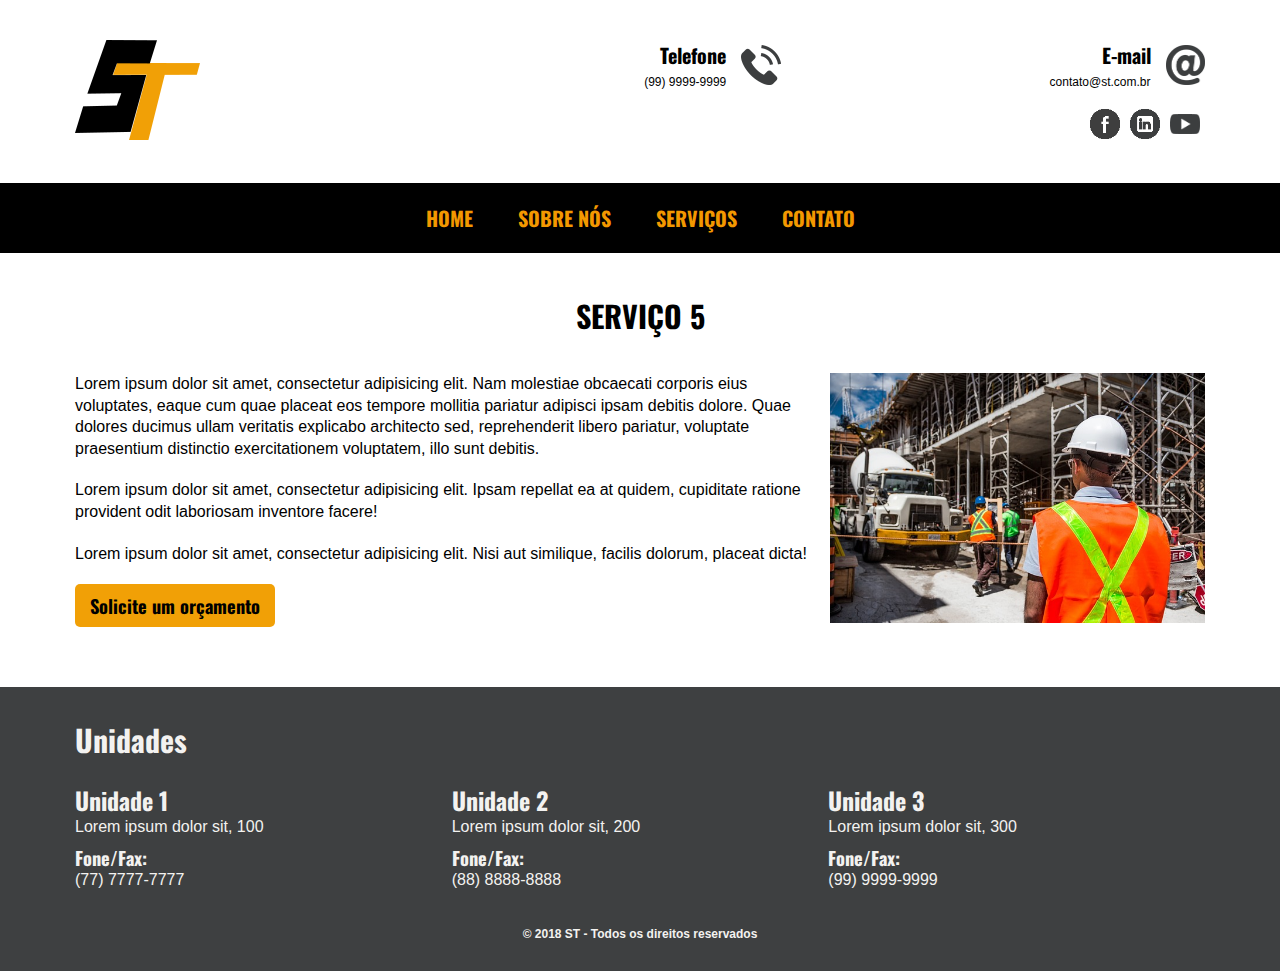
<file: servico5.html>
<!doctype html>
<html lang="pt-br">
    <head>
        <meta charset="utf-8">
        <meta name="viewport" content="width=device-width, initial-scale=1">
        <title>Serviço 5 - ST</title>
        <link rel="stylesheet" href="assets/css/style.css">
    </head>
    <body>
		<header class="container row">
			<div class="col _25">
				<h1 id="logo" title="ST">ST</h1>
			</div>

			<div class="col _75">
				<div class="row">
					<div class="col contact-item">
						<img src="assets/img/icons/telefone.png" alt="Ícone de Telefone">
						<h2>Telefone</h2>
						<address>(99) 9999-9999</address>
					</div>

					<div class="col contact-item">
						<img src="assets/img/icons/email.png" alt="Ícone de E-mail">
						<h2>E-mail</h2>
						<address><a href="mailto:contato@st.com.br" class="mail">contato@st.com.br</a></address>
					</div>
				</div>

				<div class="row" id="social-icons">
					<a href="#" target="_blank"><img src="assets/img/icons/facebook.png" alt="Ícone do Facebook"></a>
					<a href="#" target="_blank"><img src="assets/img/icons/linkedin.png" alt="Ícone do Linkedin"></a>
					<a href="#" target="_blank"><img src="assets/img/icons/youtube.png" alt="Ícone do Youtube"></a>
				</div>
			</div>
		</header>

		<nav id="menu">
			<button id="menu-control" onclick="controlMenu()">
				<img src="assets/img/icons/menu.png" alt="Ícone do menu">
			</button>
			<ul id="menu-container" class="close">
				<li class="menu-item"><a href="index.html">Home</a></li>
				<li class="menu-item"><a href="sobre-nos.html">Sobre Nós</a></li>
				<li class="menu-item"><a href="servicos.html">Serviços</a></li>
				<li class="menu-item"><a href="contato.html">Contato</a></li>
			</ul>
		</nav>
		
		<main class="container page">
			<div class="page-title">
				<h2>Serviço 5</h2>
			</div>

			<div class="row">
				<div class="col _65">
					<p>Lorem ipsum dolor sit amet, consectetur adipisicing elit. Nam molestiae obcaecati corporis eius voluptates, eaque cum quae placeat eos tempore mollitia pariatur adipisci ipsam debitis dolore. Quae dolores ducimus ullam veritatis explicabo architecto sed, reprehenderit libero pariatur, voluptate praesentium distinctio exercitationem voluptatem, illo sunt debitis.</p>
					<p>Lorem ipsum dolor sit amet, consectetur adipisicing elit. Ipsam repellat ea at quidem, cupiditate ratione provident odit laboriosam inventore facere!</p>
					<p>Lorem ipsum dolor sit amet, consectetur adipisicing elit. Nisi aut similique, facilis dolorum, placeat dicta!</p>
					<a href="contato.html" class="btn page-btn">Solicite um orçamento</a>
				</div>
				<div class="col _35">
					<img src="assets/img/caminhao04.jpg" alt="Caminhão de construção da ST" class="page-img img-right">
				</div>
			</div>
		</main>

		<footer>
			<div class="container">
				<h2>Unidades</h2>
				<div class="row">
					<div class="col location-container">
						<div class="location-info">
							<h3>Unidade 1</h3>
							<address>Lorem ipsum dolor sit, 100</address>
						</div>
							
						<div class="location-info">
							<h4>Fone/Fax:</h4>
							<address>(77) 7777-7777</address>
						</div>
					</div>

					<div class="col location-container">
						<div class="location-info">
							<h3>Unidade 2</h3>
							<address>Lorem ipsum dolor sit, 200</address>
						</div>
							
						<div class="location-info">
							<h4>Fone/Fax:</h4>
							<address>(88) 8888-8888</address>
						</div>
					</div>

					<div class="col location-container">
						<div class="location-info">
							<h3>Unidade 3</h3>
							<address>Lorem ipsum dolor sit, 300</address>
						</div>
							
						<div class="location-info">
							<h4>Fone/Fax:</h4>
							<address>(99) 9999-9999</address>
						</div>
					</div>
				</div>
				<p id="copy">© 2018 ST - Todos os direitos reservados</p>
			</div>
		</footer>

		<script src="assets/js/main.js"></script>
    </body>
</html>
</file>
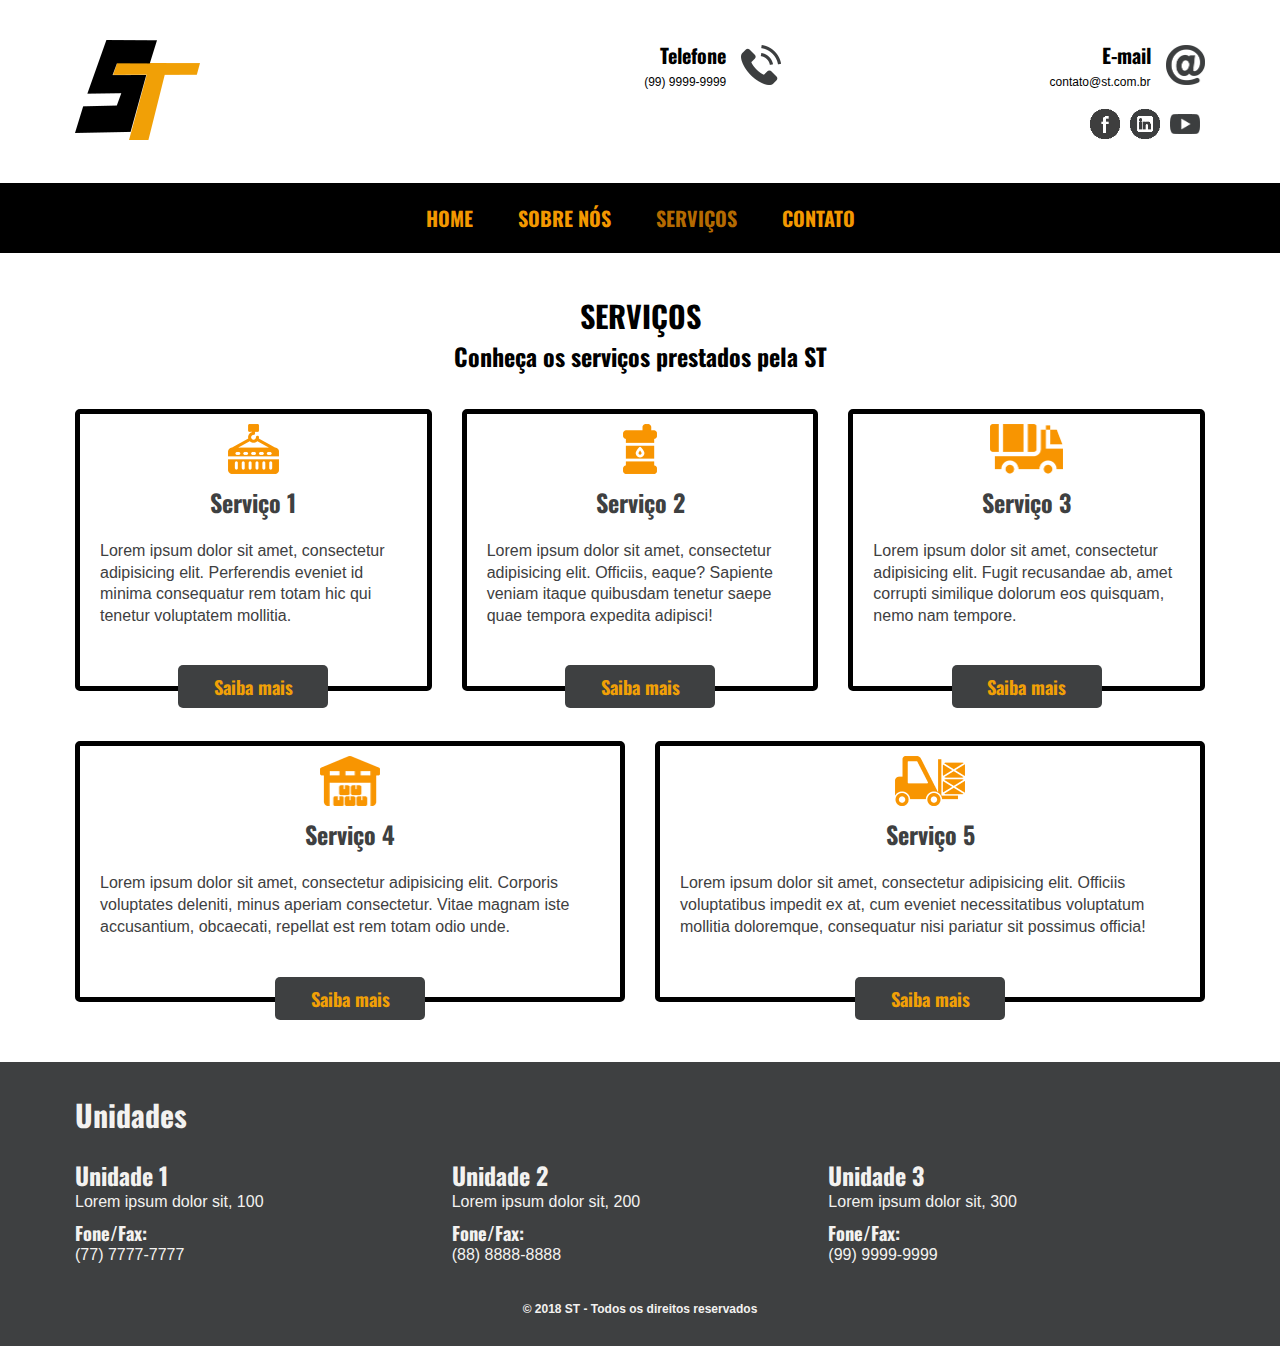
<file: servicos.html>
<!doctype html>
<html lang="pt-br">
    <head>
        <meta charset="utf-8">
        <meta name="viewport" content="width=device-width, initial-scale=1">
        <title>Serviços - ST</title>
        <link rel="stylesheet" href="assets/css/style.css">
    </head>
    <body>
		<header class="container row">
			<div class="col _25">
				<h1 id="logo" title="ST">ST</h1>
			</div>

			<div class="col _75">
				<div class="row">
					<div class="col contact-item">
						<img src="assets/img/icons/telefone.png" alt="Ícone de Telefone">
						<h2>Telefone</h2>
						<address>(99) 9999-9999</address>
					</div>

					<div class="col contact-item">
						<img src="assets/img/icons/email.png" alt="Ícone de E-mail">
						<h2>E-mail</h2>
						<address><a href="mailto:contato@st.com.br" class="mail">contato@st.com.br</a></address>
					</div>
				</div>

				<div class="row" id="social-icons">
					<a href="#" target="_blank"><img src="assets/img/icons/facebook.png" alt="Ícone do Facebook"></a>
					<a href="#" target="_blank"><img src="assets/img/icons/linkedin.png" alt="Ícone do Linkedin"></a>
					<a href="#" target="_blank"><img src="assets/img/icons/youtube.png" alt="Ícone do Youtube"></a>
				</div>
			</div>
		</header>

		<nav id="menu">
			<button id="menu-control" onclick="controlMenu()">
				<img src="assets/img/icons/menu.png" alt="Ícone do menu">
			</button>
			<ul id="menu-container" class="close">
				<li class="menu-item"><a href="index.html">Home</a></li>
				<li class="menu-item"><a href="sobre-nos.html">Sobre Nós</a></li>
				<li class="menu-item" id="selected">Serviços</li>
				<li class="menu-item"><a href="contato.html">Contato</a></li>
			</ul>
		</nav>
		
		<main class="container page">
			<div class="page-title">
				<h2>Serviços</h2>
				<h3>Conheça os serviços prestados pela ST</h3>
			</div>

			<div class="row services-container">
				<div class="col services-item">
					<img src="assets/img/icons/servico1-icon.png" alt="Ícone do serviço 1">
					<h3>Serviço 1</h3>
					<p>Lorem ipsum dolor sit amet, consectetur adipisicing elit. Perferendis eveniet id minima consequatur rem totam hic qui tenetur voluptatem mollitia.</p>
					<a href="servico1.html" class="btn services-btn">Saiba mais</a>
				</div>
				<div class="col services-item">
					<img src="assets/img/icons/servico2-icon.png" alt="Ícone do serviço 2">
					<h3>Serviço 2</h3>
					<p>Lorem ipsum dolor sit amet, consectetur adipisicing elit. Officiis, eaque? Sapiente veniam itaque quibusdam tenetur saepe quae tempora expedita adipisci!</p>
					<a href="servico2.html" class="btn services-btn">Saiba mais</a>
				</div>
				<div class="col services-item">
					<img src="assets/img/icons/servico3-icon.png" alt="Ícone do serviço 3">
					<h3>Serviço 3</h3>
					<p>Lorem ipsum dolor sit amet, consectetur adipisicing elit. Fugit recusandae ab, amet corrupti similique dolorum eos quisquam, nemo nam tempore.</p>
					<a href="servico3.html" class="btn services-btn">Saiba mais</a>
				</div>
			</div>	

			<div class="row services-container">
				<div class="col services-item">
					<img src="assets/img/icons/servico4-icon.png" alt="Ícone do serviço 4">
					<h3>Serviço 4</h3>
					<p>Lorem ipsum dolor sit amet, consectetur adipisicing elit. Corporis voluptates deleniti, minus aperiam consectetur. Vitae magnam iste accusantium, obcaecati, repellat est rem totam odio unde.</p>
					<a href="servico4.html" class="btn services-btn">Saiba mais</a>
				</div>
				<div class="col services-item">
					<img src="assets/img/icons/servico5-icon.png" alt="Ícone do serviço 5">
					<h3>Serviço 5</h3>
					<p>Lorem ipsum dolor sit amet, consectetur adipisicing elit. Officiis voluptatibus impedit ex at, cum eveniet necessitatibus voluptatum mollitia doloremque, consequatur nisi pariatur sit possimus officia!</p>
					<a href="servico5.html" class="btn services-btn">Saiba mais</a>
				</div>
			</div>
		</main>

		<footer>
			<div class="container">
				<h2>Unidades</h2>
				<div class="row">
					<div class="col location-container">
						<div class="location-info">
							<h3>Unidade 1</h3>
							<address>Lorem ipsum dolor sit, 100</address>
						</div>
							
						<div class="location-info">
							<h4>Fone/Fax:</h4>
							<address>(77) 7777-7777</address>
						</div>
					</div>

					<div class="col location-container">
						<div class="location-info">
							<h3>Unidade 2</h3>
							<address>Lorem ipsum dolor sit, 200</address>
						</div>
							
						<div class="location-info">
							<h4>Fone/Fax:</h4>
							<address>(88) 8888-8888</address>
						</div>
					</div>

					<div class="col location-container">
						<div class="location-info">
							<h3>Unidade 3</h3>
							<address>Lorem ipsum dolor sit, 300</address>
						</div>
							
						<div class="location-info">
							<h4>Fone/Fax:</h4>
							<address>(99) 9999-9999</address>
						</div>
					</div>
				</div>
				<p id="copy">© 2018 ST - Todos os direitos reservados</p>
			</div>
		</footer>

		<script src="assets/js/main.js"></script>
    </body>
</html>
</file>
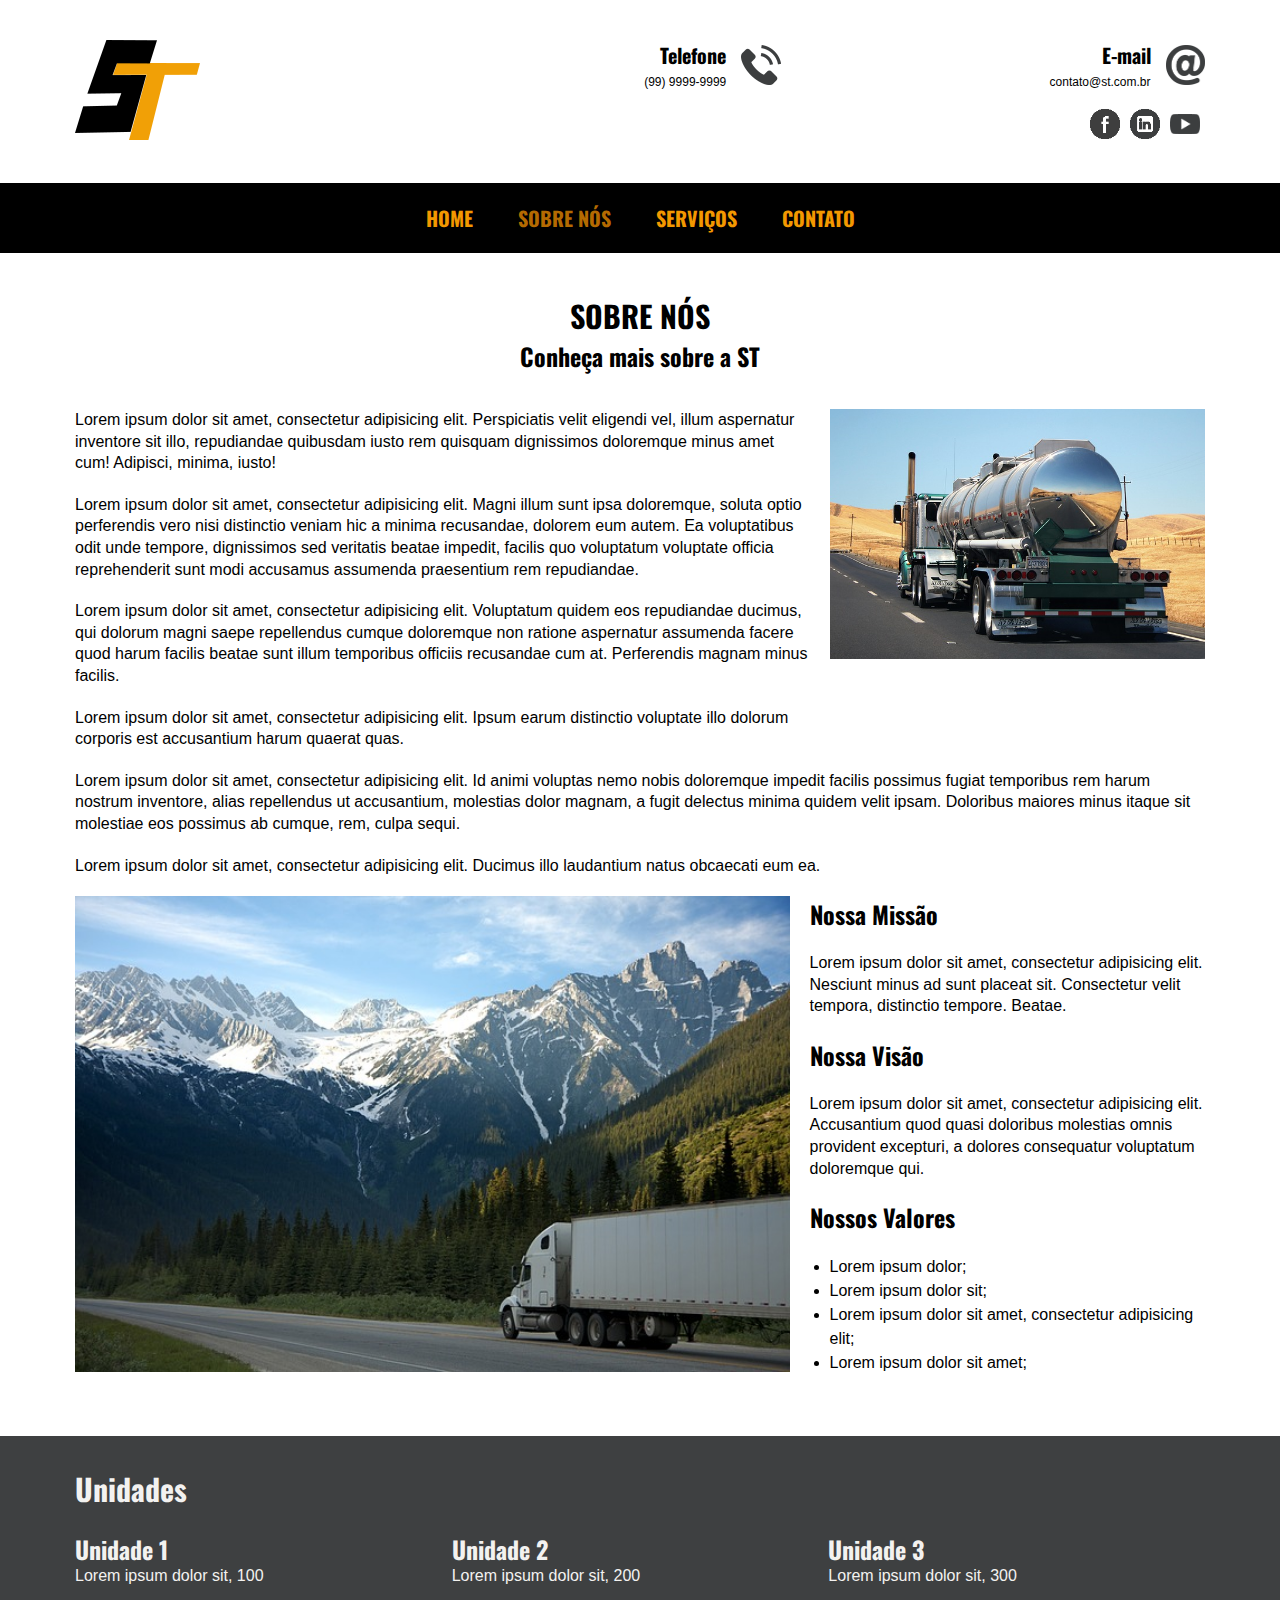
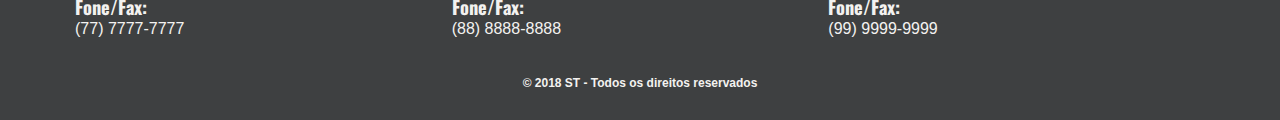
<file: sobre-nos.html>
<!doctype html>
<html lang="pt-br">
    <head>
        <meta charset="utf-8">
        <meta name="viewport" content="width=device-width, initial-scale=1">
        <title>Sobre Nós - ST</title>
        <link rel="stylesheet" href="assets/css/style.css">
    </head>
    <body>
		<header class="container row">
			<div class="col _25">
				<h1 id="logo" title="ST">ST</h1>
			</div>

			<div class="col _75">
				<div class="row">
					<div class="col contact-item">
						<img src="assets/img/icons/telefone.png" alt="Ícone de Telefone">
						<h2>Telefone</h2>
						<address>(99) 9999-9999</address>
					</div>

					<div class="col contact-item">
						<img src="assets/img/icons/email.png" alt="Ícone de E-mail">
						<h2>E-mail</h2>
						<address><a href="mailto:contato@st.com.br" class="mail">contato@st.com.br</a></address>
					</div>
				</div>

				<div class="row" id="social-icons">
					<a href="#" target="_blank"><img src="assets/img/icons/facebook.png" alt="Ícone do Facebook"></a>
					<a href="#" target="_blank"><img src="assets/img/icons/linkedin.png" alt="Ícone do Linkedin"></a>
					<a href="#" target="_blank"><img src="assets/img/icons/youtube.png" alt="Ícone do Youtube"></a>
				</div>
			</div>
		</header>

		<nav id="menu">
			<button id="menu-control" onclick="controlMenu()">
				<img src="assets/img/icons/menu.png" alt="Ícone do menu">
			</button>
			<ul id="menu-container" class="close">
				<li class="menu-item"><a href="index.html">Home</a></li>
				<li class="menu-item" id="selected">Sobre Nós</li>
				<li class="menu-item"><a href="servicos.html">Serviços</a></li>
				<li class="menu-item"><a href="contato.html">Contato</a></li>
			</ul>
		</nav>
		
		<main class="container page">
			<div class="page-title">
				<h2>Sobre Nós</h2>
				<h3>Conheça mais sobre a ST</h3>
			</div>
			<div class="row">
				<div class="col _65">
					<p>Lorem ipsum dolor sit amet, consectetur adipisicing elit. Perspiciatis velit eligendi vel, illum aspernatur inventore sit illo, repudiandae quibusdam iusto rem quisquam dignissimos doloremque minus amet cum! Adipisci, minima, iusto!</p>
					<p>Lorem ipsum dolor sit amet, consectetur adipisicing elit. Magni illum sunt ipsa doloremque, soluta optio perferendis vero nisi distinctio veniam hic a minima recusandae, dolorem eum autem. Ea voluptatibus odit unde tempore, dignissimos sed veritatis beatae impedit, facilis quo voluptatum voluptate officia reprehenderit sunt modi accusamus assumenda praesentium rem repudiandae.</p>
					<p>Lorem ipsum dolor sit amet, consectetur adipisicing elit. Voluptatum quidem eos repudiandae ducimus, qui dolorum magni saepe repellendus cumque doloremque non ratione aspernatur assumenda facere quod harum facilis beatae sunt illum temporibus officiis recusandae cum at. Perferendis magnam minus facilis.</p>
					<p>Lorem ipsum dolor sit amet, consectetur adipisicing elit. Ipsum earum distinctio voluptate illo dolorum corporis est accusantium harum quaerat quas.</p>
				</div>
				<div class="col _35">
					<img src="assets/img/caminhao01.jpg" alt="Caminhão de combustível da ST" class="page-img img-right">
				</div>
			</div>
			<div class="row">
				<p>Lorem ipsum dolor sit amet, consectetur adipisicing elit. Id animi voluptas nemo nobis doloremque impedit facilis possimus fugiat temporibus rem harum nostrum inventore, alias repellendus ut accusantium, molestias dolor magnam, a fugit delectus minima quidem velit ipsam. Doloribus maiores minus itaque sit molestiae eos possimus ab cumque, rem, culpa sequi.</p>
				<p>Lorem ipsum dolor sit amet, consectetur adipisicing elit. Ducimus illo laudantium natus obcaecati eum ea.</p>
			</div>

			<div class="row">
				<div class="col _65">
					<img src="assets/img/caminhao02.jpg" alt="Caminhão com container da ST" class="page-img img-left">
				</div>
				<div class="col _35">
					<h3>Nossa Missão</h3>
					<p>Lorem ipsum dolor sit amet, consectetur adipisicing elit. Nesciunt minus ad sunt placeat sit. Consectetur velit tempora, distinctio tempore. Beatae.</p>

					<h3>Nossa Visão</h3>
					<p>Lorem ipsum dolor sit amet, consectetur adipisicing elit. Accusantium quod quasi doloribus molestias omnis provident excepturi, a dolores consequatur voluptatum doloremque qui.</p>

					<h3>Nossos Valores</h3>
					<ul>
						<li>Lorem ipsum dolor;</li>
						<li>Lorem ipsum dolor sit;</li>
						<li>Lorem ipsum dolor sit amet, consectetur adipisicing elit;</li>
						<li>Lorem ipsum dolor sit amet;</li>
					</ul>
				</div>
			</div>
		</main>

		<footer>
			<div class="container">
				<h2>Unidades</h2>
				<div class="row">
					<div class="col location-container">
						<div class="location-info">
							<h3>Unidade 1</h3>
							<address>Lorem ipsum dolor sit, 100</address>
						</div>
							
						<div class="location-info">
							<h4>Fone/Fax:</h4>
							<address>(77) 7777-7777</address>
						</div>
					</div>

					<div class="col location-container">
						<div class="location-info">
							<h3>Unidade 2</h3>
							<address>Lorem ipsum dolor sit, 200</address>
						</div>
							
						<div class="location-info">
							<h4>Fone/Fax:</h4>
							<address>(88) 8888-8888</address>
						</div>
					</div>

					<div class="col location-container">
						<div class="location-info">
							<h3>Unidade 3</h3>
							<address>Lorem ipsum dolor sit, 300</address>
						</div>
							
						<div class="location-info">
							<h4>Fone/Fax:</h4>
							<address>(99) 9999-9999</address>
						</div>
					</div>
				</div>
				<p id="copy">© 2018 ST - Todos os direitos reservados</p>
			</div>
		</footer>

		<script src="assets/js/main.js"></script>
    </body>
</html>
</file>
<file: assets/css/style.css>
@import url('https://fonts.googleapis.com/css?family=Open+Sans:400,700|Oswald:400,700');

* {
	margin: 0;
	padding: 0;
	box-sizing: border-box;
}

body { font-family: 'Open-Sans', Arial, sans-serif; }

h1, h2, h3, h4, #menu, .btn { 
	font-family: 'Oswald', sans-serif; 
	font-weight: 700;
}

h2 { font-size: 1.875em; }

h3 { font-size: 1.5em; }

h4 { font-size: 1.15em; }

a { transition: 0.2s }

ul { padding-left: 20px; }

li { line-height: 1.5em }

button {
	background: none;
	border: none;
}

address { font-style: normal; }

.btn {
	display: block;
	width: 150px;
	padding: 8px;
	border-radius: 5px;
	text-align: center;
	text-decoration: none;
	font-size: 1.15em;
}

.mail { 
	color: #000; 
	text-decoration: none;
}

.mail:hover { text-decoration: underline; }

/*-------------------------
--------- HEADER ----------
-------------------------*/
#logo {
	height: 100px;
	width: 125px;
	background-image: url('../img/logo.png');
	text-indent: -9999px;
}

.contact-item { text-align: right; }

.contact-item h2 { 
	font-size: 1.25em; 
	margin-bottom: 5px;
}

.contact-item address { font-size: 0.75em; }

.contact-item img {
	float: right;
	height: 40px;
	margin: 5px 0 0 15px;
}

#social-icons {
	margin-top: 20px;
	align-items: center;
	justify-content: flex-end;
}

#social-icons img {
	width: 30px;
	margin: 0 5px;
	transition: 0.2s;
}

#social-icons img:hover {
	filter: opacity(80%);
}

/*-------------------------
---------- MENU -----------
-------------------------*/
#menu {
	background: #000;
	color:  #f39800;
	font-size: 1.25em;
	text-align: center;
	text-transform: uppercase;
}

#menu-control { 
	display: none;
	margin: 0 auto;
	color: #f39800; 
}

#menu-control img {
	height: 20px;
	margin: 15px 0;
}

#menu-container { padding: 20px 0; }

.menu-item {
	display: inline-block;
	margin-right: 40px;
}

.menu-item:last-child { margin-right: 0; }

.menu-item a {
	color:  #f39800;
	text-decoration: none;
}

.menu-item a:hover { color: #b46a01; }

#selected { color: #b46a01; }

/*-------------------------
--------- BANNER ----------
-------------------------*/
#banner img { width: 100%; }

/*-------------------------
-------- SERVIÇOS ---------
-------------------------*/
#services h2 { 
	text-align: center;
	text-transform: uppercase;
}

.services-container { margin: 30px auto; }

.services-item {
	margin: 0 30px 20px 0;
	padding: 10px 20px 40px 20px;
	border: 5px solid black;
	border-radius: 5px;
	color: #3e4041;
	position: relative;
}

.services-item:last-child { margin-right: 0; }

.services-item img {
	display: block;
	height: 50px;
	margin: 0 auto;
}

.services-item h3 {
	text-align: center;
	margin: 10px auto;
}

.services-btn {
	background: #3e4041;
	color: #f1a006;
	position: absolute;
	top: 92%;
	left: 50%;
	margin-left: -75px;
}

.services-btn:hover {
	background: #2d2e2e;
	color: #b46a01;
}

/*-------------------------
---------- SLOGAN ---------
-------------------------*/
#slogan {
	padding: 20px 0;
	background: #000;
	color:  #f39800;
	text-align: center;
	text-transform: uppercase;
	align-items: center;
}

#slogan-btn {
	background: #f1a006;
	color: #000;
}

#slogan-btn:hover { background: #b46a01; } 

/*-------------------------
----------- PAGE ----------
-------------------------*/
.page-title {
	margin-bottom: 35px;
	text-align: center;
}

.page h2 { text-transform: uppercase; }

.page h3 { margin-bottom: 20px; }

.page h4 { margin-bottom: 10px; }

.page p { 
	margin-bottom: 20px; 
	line-height: 1.35em;
}

.page-img {
	width: 100%;
	margin-bottom: 20px;
}

.img-left { padding-right: 20px; }

.img-right { padding-left: 20px; }

.page-btn {
	width: 200px;
	background: #f1a006;
	color: #000;
}

.center-btn { margin: 0 auto; }

.page-btn:hover { background: #b46a01; } 

/*-------------------------
--------- CONTATO ---------
-------------------------*/
.contact-title { text-align: center; }

.contact-info { margin-bottom: 20px; }

.contact-info ul { 
	padding: 0;
	list-style: none; 
}

.contact-info span { font-weight: 700; }

.contact-form { justify-content: flex-end; }

.contact-input {
	min-height: 40px;
	width: 100%;
	margin: 0 2.5px 20px 2.5px;
	padding: 5px 10px;
	border: 2px solid black;
	border-radius: 5px;
	font-family: 'Open-Sans', Arial, sans-serif;
	font-size: 1em;
}

.contact-input:focus {
	outline-color: #f39800;
	border-color: #f39800;
}

.submit-btn {
	margin: 0 2.5px;
	background: #f1a006;
	color: #000;
	border: none;
}

.submit-btn:hover { 
	background: #b46a01; 
	cursor: pointer;
}

#span-form {
	display: block;
	margin: 10px 0;
	font-size: 0.75em;
	font-style: italic;
	text-align: right;
}

/*-------------------------
---------- FOOTER ---------
-------------------------*/
footer {
	margin-top: 40px;
	padding: 30px 0;
	background: #3e4041;
	color: #f3f2f0;
}

footer .container { margin: 0 auto; }

.location-container { padding: 20px 0; }

.location-info { margin-bottom: 8px; }

#copy {
	margin-top: 10px;
	text-align: center;
	font-size: 0.75em;
	font-weight: 700;
}

/*-------------------------
---------- GRIDS ----------
-------------------------*/
.container {
	max-width: 1200px;
	margin: 40px auto;
	padding: 0 35px;
}

.row {
	display: flex;
  	flex-direction: row;
  	flex-wrap: wrap;
}

.col { flex: 1; }

._25 { flex: 2.5; }

._35 { flex: 3.5; }

._50 { flex: 5; }

._65 { flex: 6.5; }

._75 { flex: 7.5; }

/*-------------------------
------ MEDIA QUERIES ------
-------------------------*/
@media screen and (max-width: 800px) {
	/*------ HEADER ------*/
	#logo { margin: 0 auto; }

	.contact-item { display: none; }	
	
	#social-icons { 
		margin-top: 40px;
		justify-content: center; 
	}

	#social-icons img { width: 35px; }

	/*------ MENU ------*/
	.close { display: none; }

	#menu-control, .open { display: block; }

	.menu-item {
		display: block;
		margin: 15px 0;
	}

	/*------ SERVIÇOS ------*/
	.services-item { margin: 25px auto; }

	.services-item:first-child { margin-top: 0; }

	/*------ SLOGAN ------*/
	#slogan h2 { 
		font-size: 1.5em; 
		padding: 0 25px;
	}
	
	#slogan-btn { 
		margin: 20px auto 0 auto; 
		font-size: 1em;
	}

	/*------ PAGE ------*/
	.img-left, .img-right{ padding: 0; }

	.page-btn { margin: 0 auto 25px auto; }

	/*------ CONTATO ------*/
	.contact-form { justify-content: center; }

	.contact-input, .submit-btn { 
		margin-right: 0; 
		margin-left: 0;
	}

	#span-form { text-align: center; }

	/*------ FOOTER ------*/
	footer { text-align: center; }

	.location-container { padding: 15px 0; }

	/*------ GRIDS ------*/
	.col { flex-basis: 100%; }
}
</file>
